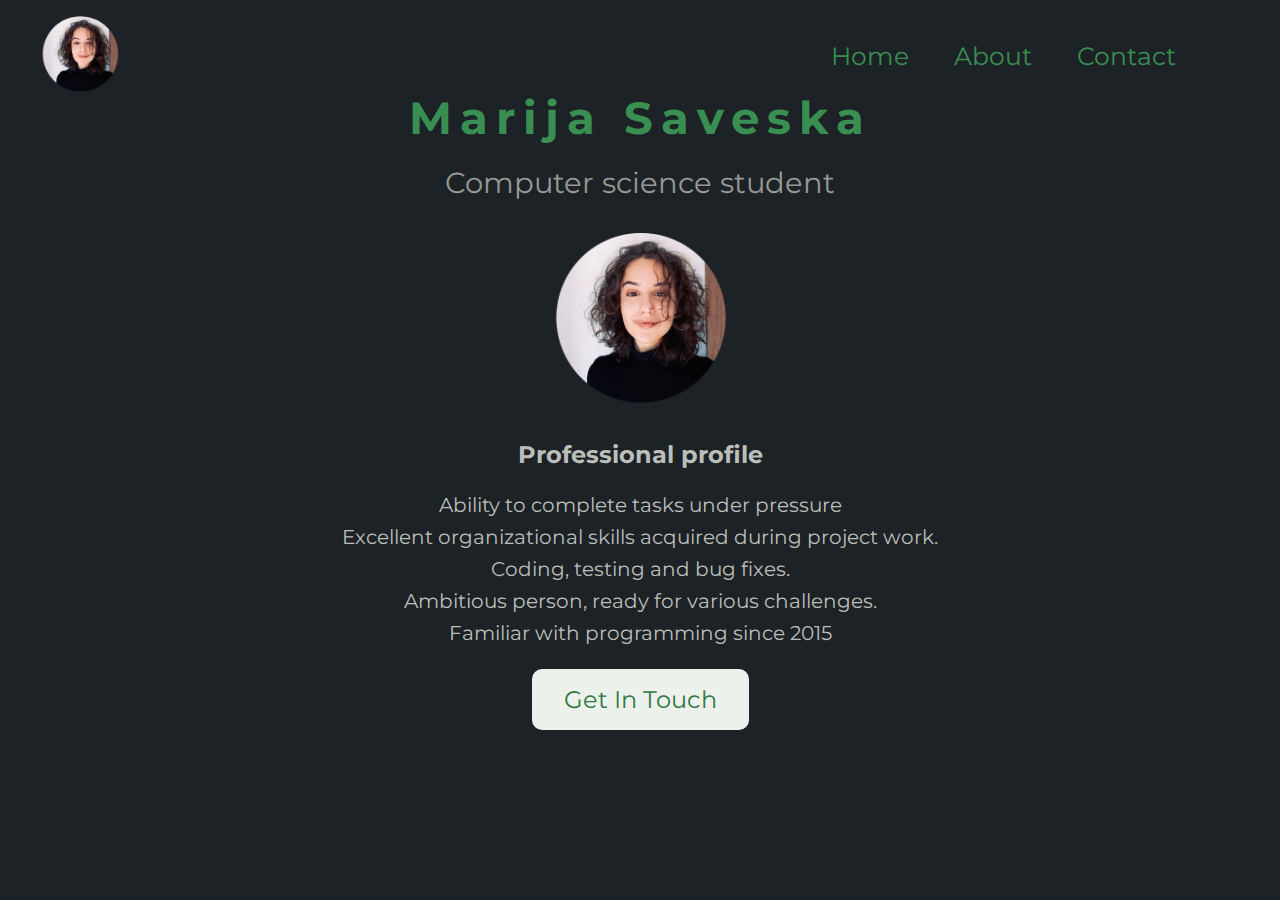
<file: index.html>
<!DOCTYPE html>
<html lang="en"><head>
    <meta charset="UTF-8">
    <title>Home</title>
    <link rel="stylesheet" href="style2.css">
    <link rel="icon" href="images/user1.png">
    <style>

    

        html{
            background: rgb(29, 34, 38) no-repeat center center fixed; 
        } 
       
    
        .image img{
            border-radius: 10rem;
            width:180px;
            
        }

        .main ul{
            font-size: 20px;
            color:#BBBFBA;
            line-height: 2rem;
            list-style-type: none;
            margin-right: 2em;
        }

        
    </style>

</head>

<body>
    
    <div id="navbar">
        <div class="container">
            <div class="me">
                <img src="images2/scr2.jpg" alt="Photograph Of Me">
            </div>
        
            <ul>
                <li><a href="index.html">Home</a></li>
                <li><a href="aboutme2_0.html">About</a></li>
                <li><a href="contact2_0.html">Contact</a></li>
            </ul>
        </div>
    </div>

    <div class="main">
        <h1>Marija Saveska</h1>
        <h2>Computer science student</h2>
        <div class="image">
            <img src="images2/scr2.jpg" alt="Photograph Of Me">
        </div>
        <h2>Professional profile</h2>
        <ul>
            <li>Ability to complete tasks under pressure</li>
            <li>Excellent organizational skills acquired during project work.</li>
            <li>Coding, testing and bug fixes.</li>
            <li>Ambitious person, ready for various challenges.</li>
            <li>Familiar with programming since 2015</li>
        </ul>
        <a href="contact2_0.html" class="btn">Get In Touch</a>
    </div>


</body></html>
</file>
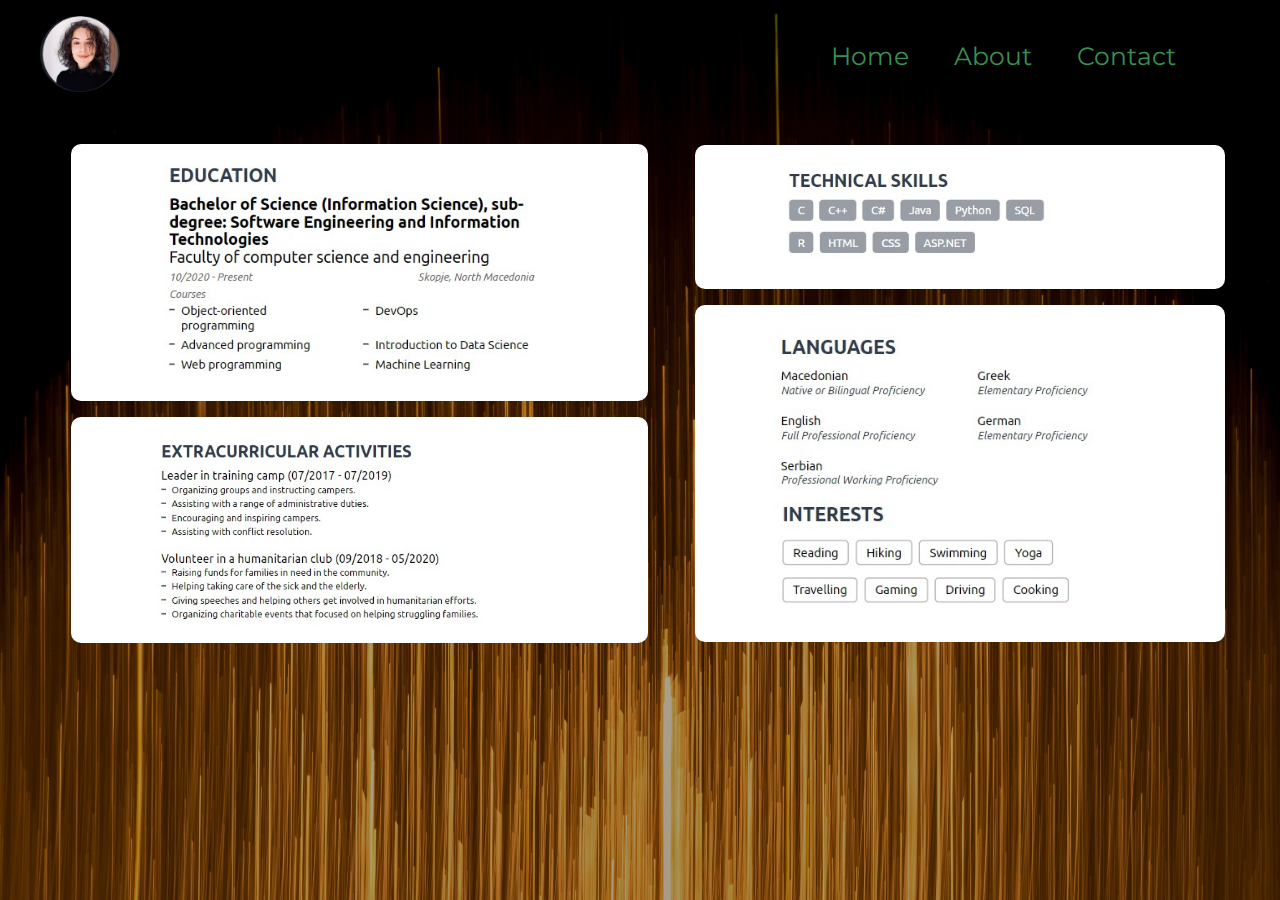
<file: aboutme2_0.html>
<!DOCTYPE html>
<!DOCTYPE html>
<html lang="en"><head>
    <meta charset="UTF-8">
    <link rel="stylesheet" href="style2.css">
    <title>About</title>
    <link rel="icon" href="images/user1.png">
    <style>
        body{
            background: url(img/15.jpg) no-repeat center center fixed;
            -webkit-background-size: cover;
            -moz-background-size: cover;
            -o-background-size: cover;
            background-size: cover;    
        }
    </style>
</head>
<body>
    <div id="navbar">
        <div class="container">
            <div class="me">
                <img src="images2/scr2.jpg" alt="Me">
            </div>
        
            <ul>
                <li><a href="index.html">Home</a></li>
                <li><a href="aboutme2_0.html">About</a></li>
                <li><a href="contact2_0.html">Contact</a></li>
            </ul>
        </div>
    </div>

    <div class="wrapper">
        <div class="about_container_first">
            <div class="experience">
                <img src="containers2/edu.jpg" alt="Education">
            </div>
            <div class="languages">
                <img src="containers2/act.jpg" alt="Extracurricular activites">
            </div>

        </div>

        <div class="about_container_second">
            <div class="skills">
                <img src="containers2/tech.jpg" alt="Technical skills">
            </div>
            <div class="education"> 
                <img src="containers2/lan2.jpg" alt="Languages and interests">
            </div>
            
            

        </div>

    </div>



</body></html>
</file>
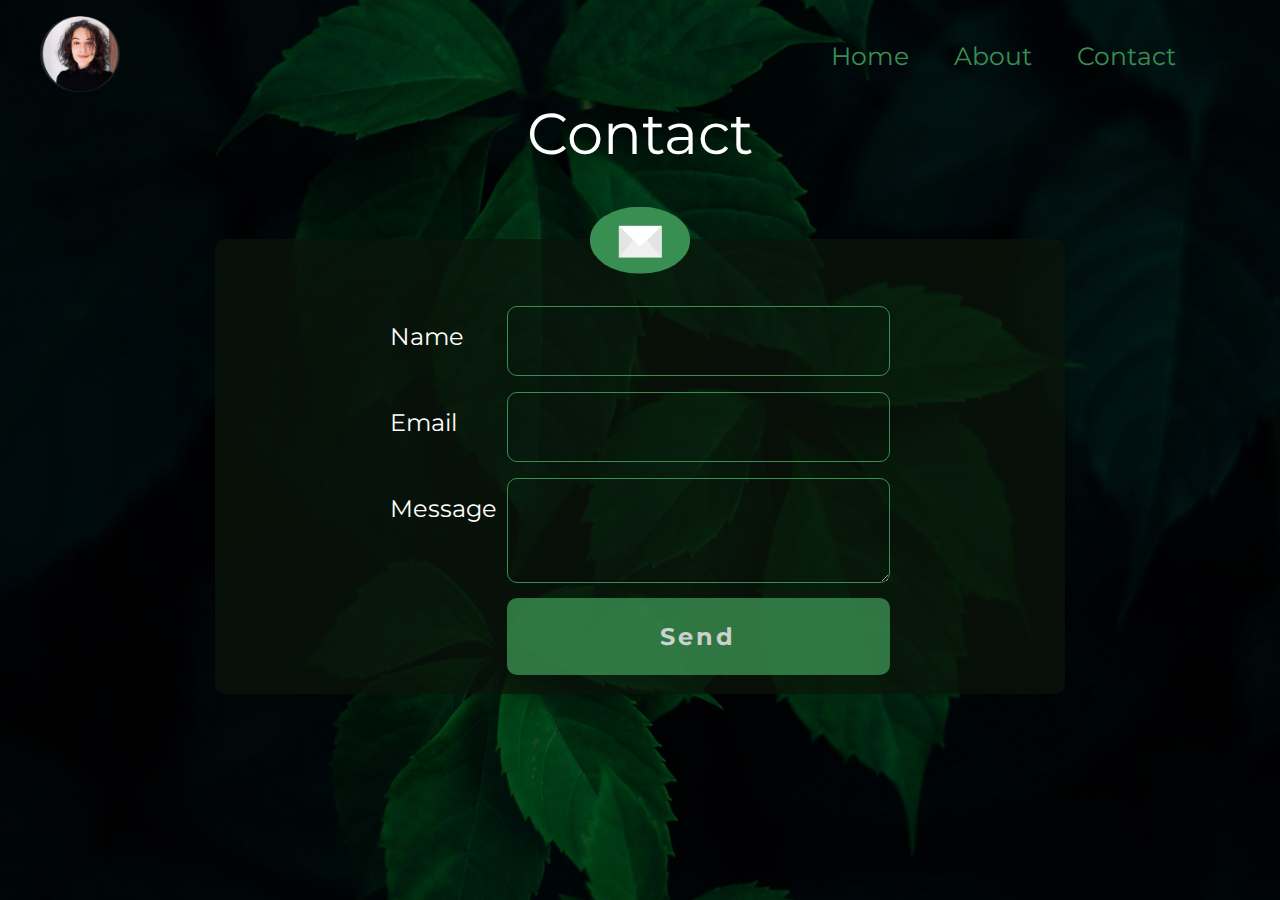
<file: contact2_0.html>
<!DOCTYPE html>
<html lang="en">

<head>
    <meta charset="UTF-8">
    <link rel="stylesheet" href="style2.css">
    <title>Contact</title>
    <link rel="icon" href="images/user1.png">
    <style>
        html {


             background: url(img/13.jpg) no-repeat center center fixed;
            -webkit-background-size: cover;
            -moz-background-size: cover;
            -o-background-size: cover;
            background-size: cover; 

        }
    </style>

</head>

<body>
    <div id="navbar">
        <div class="container">
            <div class="me">
                <img src="images2/scr2.jpg" alt="Me">
            </div>

            <ul>
                <li><a href="index.html">Home</a></li>
                <li><a href="aboutme2_0.html">About</a></li>
                <li><a href="contact2_0.html">Contact</a></li>
            </ul>
        </div>
    </div>

    <section id="contact">
        <div class="wrap">
            <h2>Contact</h2>
            <div class="container">
                <div class="im">
                    <img src="images/envelope1.png" alt="Envelope logo">
                </div>

                <div class="form-container">


                    <div class="form-wrapper">

                        <form action="mailto:saveska.maria@gmail.com">
                            <div class="form-group">
                                <label for="name">Name</label>
                                <input type="text">
                            </div>
                            <div class="form-group">
                                <label for="email">Email</label>
                                <input type="email">
                            </div>
                            <div class="form-group">
                                <label for="message">Message</label>
                                <textarea rows="10"></textarea>
                            </div>
                            <input type="submit" value="Send">
                        </form>
                    </div>
                </div>
            </div>
        </div>
    </section>


</body>

</html>
</file>
<file: style2.css>
@import url('https://fonts.googleapis.com/css2?family=Montserrat:wght@200;400;700&display=swap');
*{
    font-family: 'Montserrat', sans-serif;
}

.conatainer {
    max-width: 1100px;
    margin: 0 auto;
    padding: 0 3rem;
}

#navbar{
    margin: 1rem 6rem 0 2rem;
    

}

#navbar .container{
    display: flex;
    align-items: center;
    justify-content: space-between;
}

#navbar .container ul{
    display: flex;
    align-items: center;
    list-style: none;
}

#navbar .container ul li a{
    display: inline-block;
    font-size: 25px;
    text-decoration: none;
    color:#398f51;
    margin-left: 2.8rem;
    border-top: 2px solid transparent;
    border-bottom: 2px solid transparent;
    padding: 0.25rem 0;
    transition: border 0.5s;
}

#navbar .container ul li a:hover{
    border-top: 2px solid #398f51;
    border-bottom: 2px solid #398f51;
}



.me img{
    width: 80px;
    border-radius: 3rem;
}


.main{
    max-width: 1100px;
    margin: 0 auto;
    padding: 0 3rem;
    margin-top: -5px;
    text-align: center;
}

h1{
    color:#398f51;
    font-size:2.8rem;
    font-weight: 700;
    letter-spacing: 8px;
    margin:0;
}

.main > h2:nth-of-type(1) {
    color:#969994;
    font-size: 1.8rem;
    font-weight: 400;
    margin:20px 0 20px 0;
}
.main > h2:nth-of-type(2){
    color:#BBBFBA;
}




.image{
    margin-top: 2rem;
    margin-bottom: 2rem;
}

.btn{
    display: inline-block;
    padding: 1rem 2rem;
   
    background:#ECF2EB;
    font-size: 1.5rem;
    text-decoration: none;
    color: #307844;
    border-radius: 10px;
    transition: background 0.5s;
}

.btn:hover{
    background: #C7CCC6;
    color:#265E36;
}

.wrap{
    max-width:1100px;
    margin:0 auto;
    padding:0 3rem;
    margin-top: -110px;
}

.im img {
    position: relative;
    width: 100px;
    border-radius: 49%;
    top: 72px;
    left: 50%;
    z-index: 99 !important;
  
    transform: translate(-50%,-50%);
  }

.im{
    display: block;
}


#contact h2{
    color:white;
    font-size: 3.6rem;
    font-weight: 400;
    text-align:center;
    padding-top: 4rem;
    margin-bottom: 0;
}

#contact h2::after{
    content:'';
    display:block;
    margin:0 auto;
    width:50px;
    background: #398f51;
}

#contact .wrap .form-container {
    display:flex;
    justify-content: center;
    align-items: center;
}

#contact .form-wrapper{
    position: relative;
    z-index: 1;
    width: 850px;
    height:455px;
    
    
}

#contact .form-wrapper::before{
    position: absolute;
    content: '';
    background:  rgba(9, 20, 9, 0.918);
    width: 100%;
    height: 100%;
    border-radius: 10px;
    opacity: 0.8;
    z-index:-1;
}

#contact .form-wrapper .form-group label{
    color:white;
    font-size: 1.5rem;
    font-weight: 400;
    margin-top: 1rem;
    
}

#contact .form-wrapper{
    display: flex;
    justify-content: center;
    align-items: center;
}

 


#contact .form-wrapper .form-group:first-child{
    margin-top: 40px;
}

#contact .form-wrapper .form-group{
    display: flex;
    justify-content: space-between;
    width: 500px;
    height:70px;
    margin-bottom: 1rem; 
    
}
#contact .form-wrapper .form-group textarea{
    margin: 0px 0px 32px;
    width:349px;
    height:55px;
    margin-bottom: 2rem;
}
#contact .form-wrapper .form-group label{
    flex:1;
}

#contact .form-wrapper .form-group input,
#contact .form-wrapper .form-group textarea{
    flex:3;
    background: transparent;
    border: 1px solid #398f51;; 
    border-radius: 10px;
    padding: 1.5rem 1rem;
    font-size: 1rem;
    color:white;
}

#contact .form-wrapper .form-group input:focus,
#contact .form-wrapper .form-group textarea:focus{
    outline:none;
}

form{
    height:400px;
}

#contact .form-wrapper input[type='submit']{
    display:block;
    background: #398f51;;
    font-size: 1.5rem;
    font-weight: 700;
    color:white;
    border:none;
    width: 383.5px;
    margin-left: auto;
    margin-top: 50px;
    padding: 1.5rem 0;
    border-radius: 10px;
    cursor: pointer;
    opacity: 0.8;
    transition: opacity 0.5s;
    letter-spacing: 3px;
    
}

#contact .form-wrapper input[type='submit']:hover{
    opacity:1;
}


.wrapper{
    display: flex;
    flex-direction:row;
    padding: 2em 1em 2em 1em;
    margin:auto;
    background:none;
    align-items: center;
    justify-content: space-evenly;
    flex-wrap: wrap;
}




.experience img {
    width: 70%;
    padding: 0.5em 0 0.5em 0;
}


.experience{
    background-color: white;
    border-radius: 10px;
    margin-bottom: 1em;
}

.experience:hover{
    box-shadow: 6px 6px 5px rgba(57, 143, 81, 0.7), -6px -6px 5px rgba(57, 143, 81, 0.7);
}


.about_container_first{
    margin: 1em 1em 1em 1em;
    border-radius: 10px;
}




.education img {
    margin: 1em 1em 1em 1em;
    width: 62.5%;
    padding: 0.5em 0em 0.5em 3.8em;
}



.education{
    background-color: white;
    border-radius: 10px;
    margin-bottom: 1em;
}
.education:hover{
    box-shadow: 6px 6px 5px rgba(57, 143, 81, 0.7), -6px -6px 5px rgba(57, 143, 81, 0.7);
    
}



.skills img {
    margin: 1em 1em 1em 1em;
    width: 60%;
    margin-left: 4em;
    padding: 0em 1em 0em 1em;
}



.skills{
    background-color: white;
    border-radius: 10px;
    margin-bottom: 1em;
    margin-top: 1em;
}

.skills:hover{
    box-shadow: 6px 6px 5px rgba(57, 143, 81, 0.7), -6px -6px 5px rgba(57, 143, 81, 0.7);
}




.languages img {
    width: 60%;
    margin-left: 5em;
    padding: 1em 0 0.5em 0;
}



.languages{
    background-color: white;
    border-radius: 10px;
}

.languages:hover{
    box-shadow: 6px 6px 5px rgba(57, 143, 81, 0.7), -6px -6px 5px rgba(57, 143, 81, 0.7);
}


.about_container_first img{
    margin-left: 5em;
}

.about_container_first{
    border-radius: 10px;
}


.about_container_second{
    border-radius: 10px;
}
</file>
